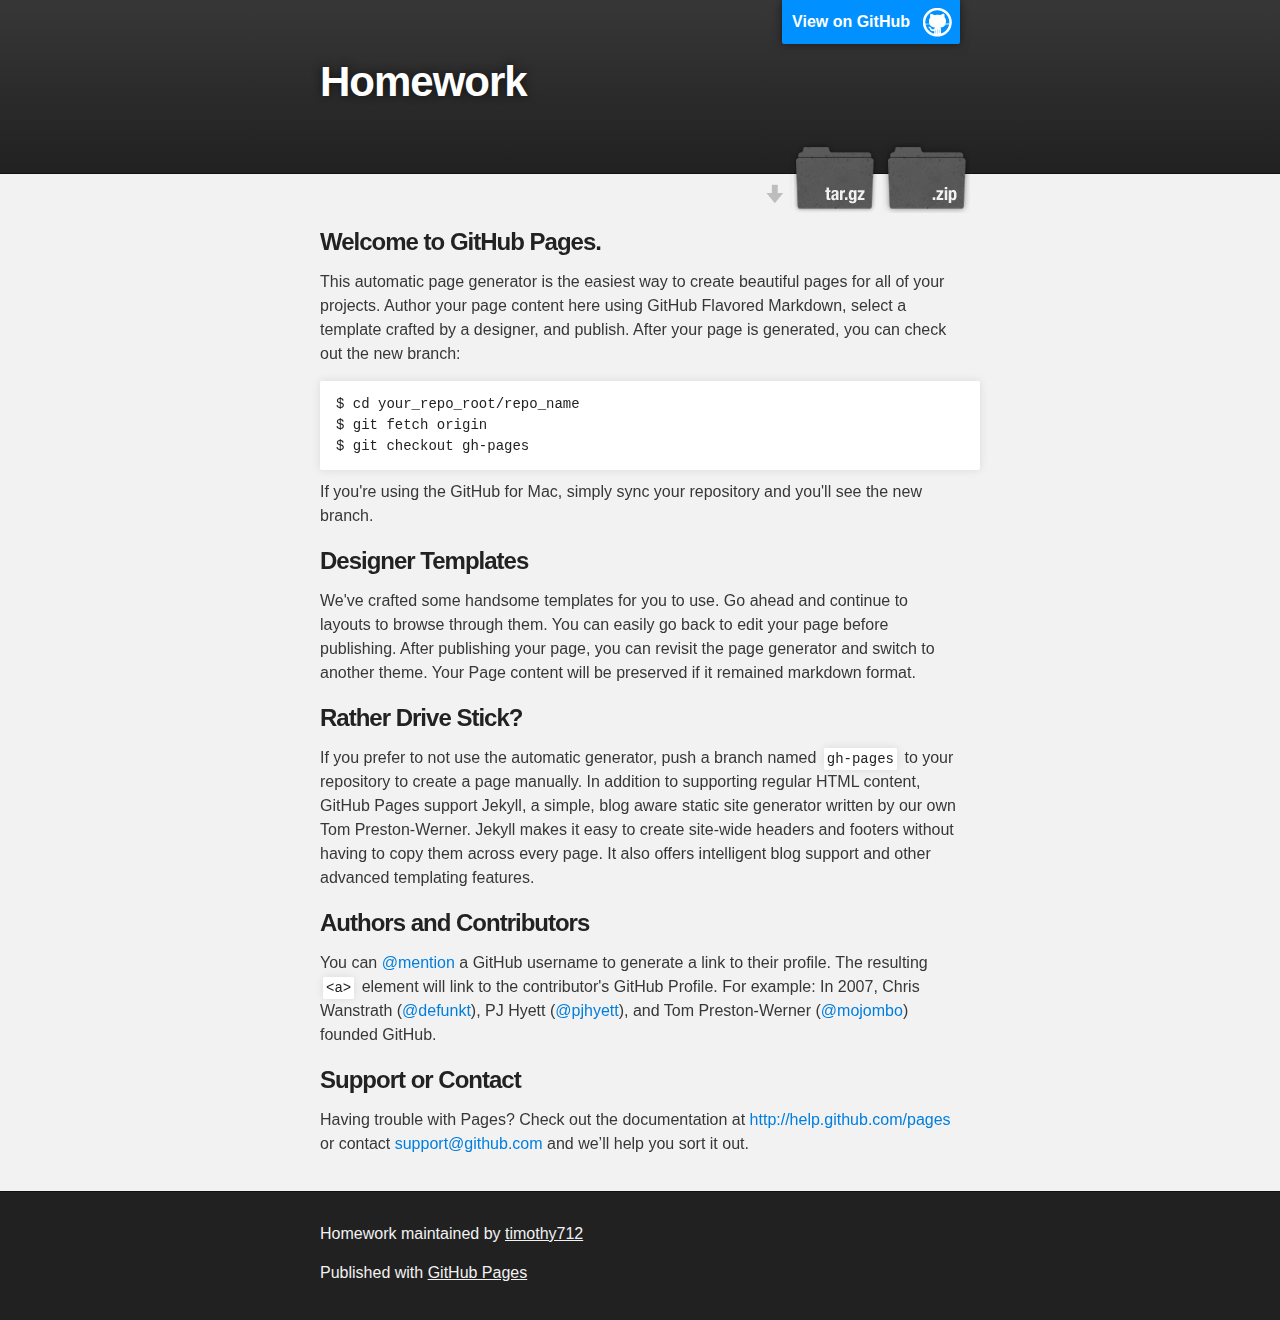
<file: index.html>
<!DOCTYPE html>
<html>

  <head>
    <meta charset='utf-8'>
    <meta http-equiv="X-UA-Compatible" content="chrome=1">
    <meta name="description" content="Homework : ">

    <link rel="stylesheet" type="text/css" media="screen" href="stylesheets/stylesheet.css">

    <title>Homework</title>
  </head>

  <body>

    <!-- HEADER -->
    <div id="header_wrap" class="outer">
        <header class="inner">
          <a id="forkme_banner" href="https://github.com/timothy712/Homework">View on GitHub</a>

          <h1 id="project_title">Homework</h1>
          <h2 id="project_tagline"></h2>

            <section id="downloads">
              <a class="zip_download_link" href="https://github.com/timothy712/Homework/zipball/master">Download this project as a .zip file</a>
              <a class="tar_download_link" href="https://github.com/timothy712/Homework/tarball/master">Download this project as a tar.gz file</a>
            </section>
        </header>
    </div>

    <!-- MAIN CONTENT -->
    <div id="main_content_wrap" class="outer">
      <section id="main_content" class="inner">
        <h3>
<a name="welcome-to-github-pages" class="anchor" href="#welcome-to-github-pages"><span class="octicon octicon-link"></span></a>Welcome to GitHub Pages.</h3>

<p>This automatic page generator is the easiest way to create beautiful pages for all of your projects. Author your page content here using GitHub Flavored Markdown, select a template crafted by a designer, and publish. After your page is generated, you can check out the new branch:</p>

<pre><code>$ cd your_repo_root/repo_name
$ git fetch origin
$ git checkout gh-pages
</code></pre>

<p>If you're using the GitHub for Mac, simply sync your repository and you'll see the new branch.</p>

<h3>
<a name="designer-templates" class="anchor" href="#designer-templates"><span class="octicon octicon-link"></span></a>Designer Templates</h3>

<p>We've crafted some handsome templates for you to use. Go ahead and continue to layouts to browse through them. You can easily go back to edit your page before publishing. After publishing your page, you can revisit the page generator and switch to another theme. Your Page content will be preserved if it remained markdown format.</p>

<h3>
<a name="rather-drive-stick" class="anchor" href="#rather-drive-stick"><span class="octicon octicon-link"></span></a>Rather Drive Stick?</h3>

<p>If you prefer to not use the automatic generator, push a branch named <code>gh-pages</code> to your repository to create a page manually. In addition to supporting regular HTML content, GitHub Pages support Jekyll, a simple, blog aware static site generator written by our own Tom Preston-Werner. Jekyll makes it easy to create site-wide headers and footers without having to copy them across every page. It also offers intelligent blog support and other advanced templating features.</p>

<h3>
<a name="authors-and-contributors" class="anchor" href="#authors-and-contributors"><span class="octicon octicon-link"></span></a>Authors and Contributors</h3>

<p>You can <a href="https://github.com/blog/821" class="user-mention">@mention</a> a GitHub username to generate a link to their profile. The resulting <code>&lt;a&gt;</code> element will link to the contributor's GitHub Profile. For example: In 2007, Chris Wanstrath (<a href="https://github.com/defunkt" class="user-mention">@defunkt</a>), PJ Hyett (<a href="https://github.com/pjhyett" class="user-mention">@pjhyett</a>), and Tom Preston-Werner (<a href="https://github.com/mojombo" class="user-mention">@mojombo</a>) founded GitHub.</p>

<h3>
<a name="support-or-contact" class="anchor" href="#support-or-contact"><span class="octicon octicon-link"></span></a>Support or Contact</h3>

<p>Having trouble with Pages? Check out the documentation at <a href="http://help.github.com/pages">http://help.github.com/pages</a> or contact <a href="mailto:support@github.com">support@github.com</a> and we’ll help you sort it out.</p>
      </section>
    </div>

    <!-- FOOTER  -->
    <div id="footer_wrap" class="outer">
      <footer class="inner">
        <p class="copyright">Homework maintained by <a href="https://github.com/timothy712">timothy712</a></p>
        <p>Published with <a href="http://pages.github.com">GitHub Pages</a></p>
      </footer>
    </div>

    

  </body>
</html>
</file>
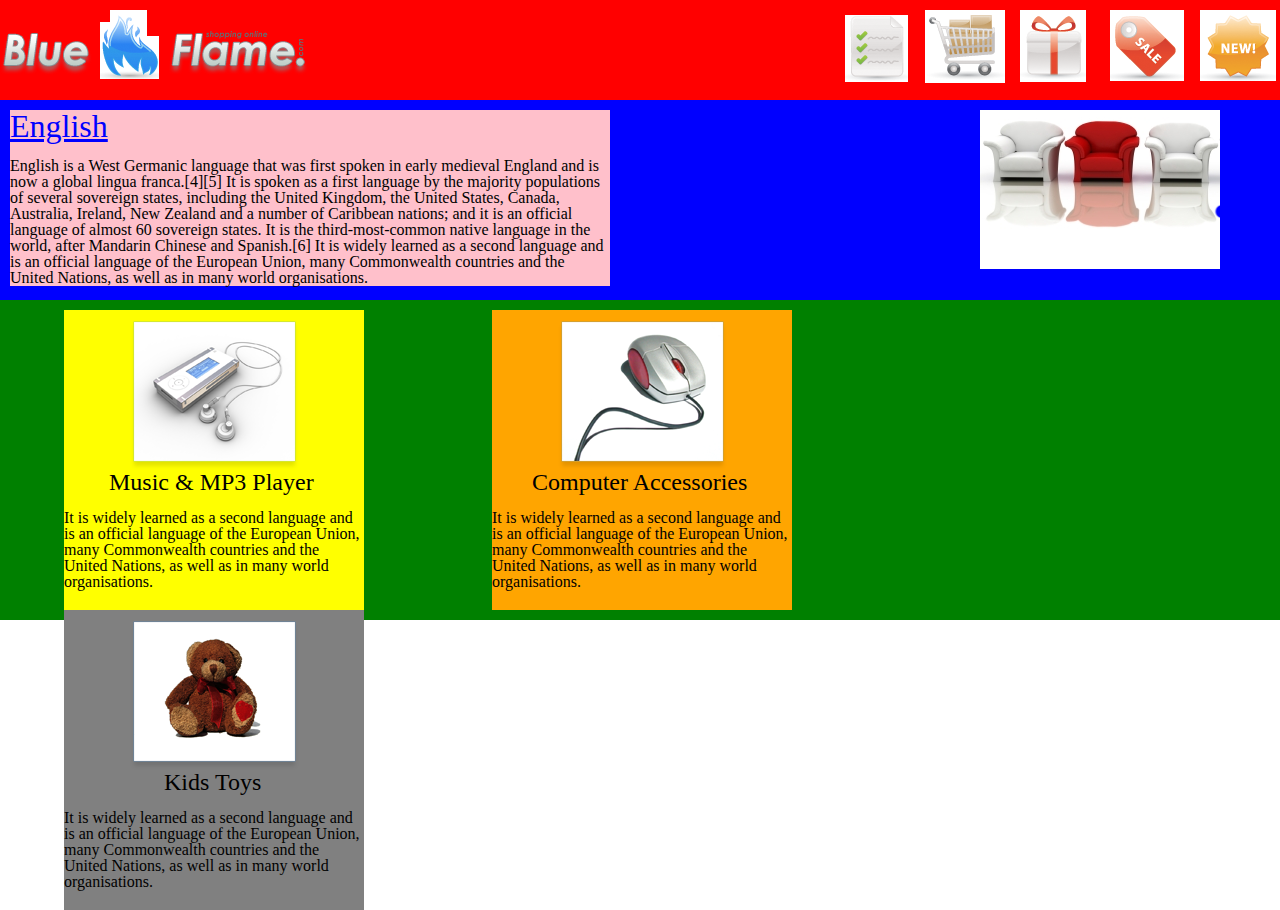
<file: week4.html>
<!DOCTYPE html>
<html lang="en">
<head>
	<meta charset="UTF-8">
	<title>homework</title>
	<link rel="stylesheet" href="a.css">
</head>
<body>
	<div class='wrap'>
	<div class='header'>
		<div class='logo'></div>
			
			<div class='menu_1'></div>
			<div class='menu_2'></div>
			<div class='menu_3'></div>
			<div class='menu_4'></div>
			<div class='menu_5'></div>
		
	</div>
	<div class='content'>
		<div class='body'>
			<p>
			<u><b><h1>English</h1></b></u><br />
			English is a West Germanic language that was first spoken in early medieval England and is now a global lingua franca.[4][5] It is spoken as a first language by the majority populations of several sovereign states, including the United Kingdom, the United States, Canada, Australia, Ireland, New Zealand and a number of Caribbean nations; and it is an official language of almost 60 sovereign states. It is the third-most-common native language in the world, after Mandarin Chinese and Spanish.[6] It is widely learned as a second language and is an official language of the European Union, many Commonwealth countries and the United Nations, as well as in many world organisations.</p>
		</div>
		<div class='demo'></div>
	</div>
	<div class='footer'>
		<div class='left'>
			<div class='product1'></div>
			<div class='s1'>
			Music & MP3 Player</div>
			<br />
			<div class='p'>
			It is widely learned as a second language and is an official language of the European Union, many Commonwealth countries and the United Nations, as well as in many world organisations.</div>
			
		</div>
		<div class='center'>
			<div class='product2'></div>
			<div class='s2'>
			<h2>Computer Accessories</h2></div>
			<br />
			<div class='p'>
			It is widely learned as a second language and is an official language of the European Union, many Commonwealth countries and the United Nations, as well as in many world organisations.</div>
		</div>
		<div class='right'>
			<div class='product3'></div>
			<div class='s3'>
			<h2>Kids Toys</h2></div>
			<br />
			<div class='p'>
			It is widely learned as a second language and is an official language of the European Union, many Commonwealth countries and the United Nations, as well as in many world organisations.</div>
		</div>
	</div></div>

</body>
</html>
</file>
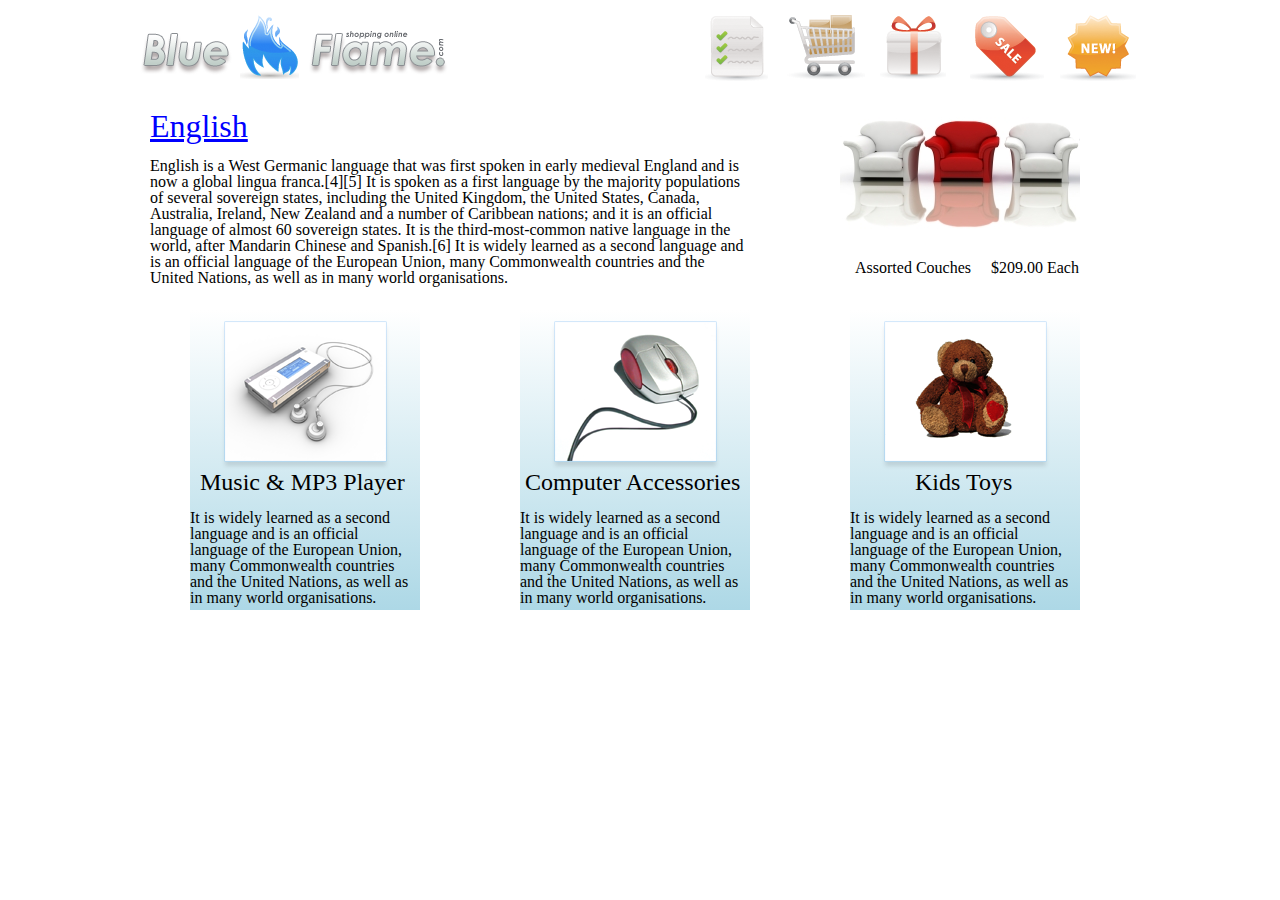
<file: week4/week4.html>
<!DOCTYPE html>
<html lang="en">
<head>
	<meta charset="UTF-8">
	<title>homework</title>
	<link rel="stylesheet" href="all.css">
</head>
<body>
	<div class='wrap'>
	<div class='header'>
		<a href="#">
		<div class='logo'></div>
		</a>	
			<div class='menu_1'></div>
			<div class='menu_2'></div>
			<div class='menu_3'></div>
			<div class='menu_4'></div>
			<div class='menu_5'></div>
		
	</div>
	<div class='content'>
		<div class='body'>
			<p>
			<u><b><h1>English</h1></b></u><br />
			English is a West Germanic language that was first spoken in early medieval England and is now a global lingua franca.[4][5] It is spoken as a first language by the majority populations of several sovereign states, including the United Kingdom, the United States, Canada, Australia, Ireland, New Zealand and a number of Caribbean nations; and it is an official language of almost 60 sovereign states. It is the third-most-common native language in the world, after Mandarin Chinese and Spanish.[6] It is widely learned as a second language and is an official language of the European Union, many Commonwealth countries and the United Nations, as well as in many world organisations.</p>
		</div>
		<div class='demo'>
			<div class='word'>
				<span>Assorted Couches &nbsp&nbsp&nbsp $209.00 Each
				</span>
			</div>
		</div>
	</div>
	<div class='footer'>
		<div class='left'>
			<div class='product1'></div>
			<div class='s1'>
			Music & MP3 Player</div>
			<br />
			<div class='p'>
			It is widely learned as a second language and is an official language of the European Union, many Commonwealth countries and the United Nations, as well as in many world organisations.</div>
			
		</div>
		<div class='center'>
			<div class='product2'></div>
			<div class='s2'>
			<h2>Computer Accessories</h2></div>
			<br />
			<div class='p'>
			It is widely learned as a second language and is an official language of the European Union, many Commonwealth countries and the United Nations, as well as in many world organisations.</div>
		</div>
		<div class='right'>
			<div class='product3'></div>
			<div class='s3'>
			<h2>Kids Toys</h2></div>
			<br />
			<div class='p'>
			It is widely learned as a second language and is an official language of the European Union, many Commonwealth countries and the United Nations, as well as in many world organisations.</div>
		</div>
	</div></div>

</body>
</html>
</file>
<file: stylesheets/stylesheet.css>
/*******************************************************************************
Slate Theme for GitHub Pages
by Jason Costello, @jsncostello
*******************************************************************************/

@import url(pygment_trac.css);

/*******************************************************************************
MeyerWeb Reset
*******************************************************************************/

html, body, div, span, applet, object, iframe,
h1, h2, h3, h4, h5, h6, p, blockquote, pre,
a, abbr, acronym, address, big, cite, code,
del, dfn, em, img, ins, kbd, q, s, samp,
small, strike, strong, sub, sup, tt, var,
b, u, i, center,
dl, dt, dd, ol, ul, li,
fieldset, form, label, legend,
table, caption, tbody, tfoot, thead, tr, th, td,
article, aside, canvas, details, embed,
figure, figcaption, footer, header, hgroup,
menu, nav, output, ruby, section, summary,
time, mark, audio, video {
  margin: 0;
  padding: 0;
  border: 0;
  font: inherit;
  vertical-align: baseline;
}

/* HTML5 display-role reset for older browsers */
article, aside, details, figcaption, figure,
footer, header, hgroup, menu, nav, section {
  display: block;
}

ol, ul {
  list-style: none;
}

table {
  border-collapse: collapse;
  border-spacing: 0;
}

/*******************************************************************************
Theme Styles
*******************************************************************************/

body {
  box-sizing: border-box;
  color:#373737;
  background: #212121;
  font-size: 16px;
  font-family: 'Myriad Pro', Calibri, Helvetica, Arial, sans-serif;
  line-height: 1.5;
  -webkit-font-smoothing: antialiased;
}

h1, h2, h3, h4, h5, h6 {
  margin: 10px 0;
  font-weight: 700;
  color:#222222;
  font-family: 'Lucida Grande', 'Calibri', Helvetica, Arial, sans-serif;
  letter-spacing: -1px;
}

h1 {
  font-size: 36px;
  font-weight: 700;
}

h2 {
  padding-bottom: 10px;
  font-size: 32px;
  background: url('../images/bg_hr.png') repeat-x bottom;
}

h3 {
  font-size: 24px;
}

h4 {
  font-size: 21px;
}

h5 {
  font-size: 18px;
}

h6 {
  font-size: 16px;
}

p {
  margin: 10px 0 15px 0;
}

footer p {
  color: #f2f2f2;
}

a {
  text-decoration: none;
  color: #007edf;
  text-shadow: none;

  transition: color 0.5s ease;
  transition: text-shadow 0.5s ease;
  -webkit-transition: color 0.5s ease;
  -webkit-transition: text-shadow 0.5s ease;
  -moz-transition: color 0.5s ease;
  -moz-transition: text-shadow 0.5s ease;
  -o-transition: color 0.5s ease;
  -o-transition: text-shadow 0.5s ease;
  -ms-transition: color 0.5s ease;
  -ms-transition: text-shadow 0.5s ease;
}

a:hover, a:focus {text-decoration: underline;}

footer a {
  color: #F2F2F2;
  text-decoration: underline;
}

em {
  font-style: italic;
}

strong {
  font-weight: bold;
}

img {
  position: relative;
  margin: 0 auto;
  max-width: 739px;
  padding: 5px;
  margin: 10px 0 10px 0;
  border: 1px solid #ebebeb;

  box-shadow: 0 0 5px #ebebeb;
  -webkit-box-shadow: 0 0 5px #ebebeb;
  -moz-box-shadow: 0 0 5px #ebebeb;
  -o-box-shadow: 0 0 5px #ebebeb;
  -ms-box-shadow: 0 0 5px #ebebeb;
}

p img {
  display: inline;
  margin: 0;
  padding: 0;
  vertical-align: middle;
  text-align: center;
  border: none;
}

pre, code {
  width: 100%;
  color: #222;
  background-color: #fff;

  font-family: Monaco, "Bitstream Vera Sans Mono", "Lucida Console", Terminal, monospace;
  font-size: 14px;

  border-radius: 2px;
  -moz-border-radius: 2px;
  -webkit-border-radius: 2px;
}

pre {
  width: 100%;
  padding: 10px;
  box-shadow: 0 0 10px rgba(0,0,0,.1);
  overflow: auto;
}

code {
  padding: 3px;
  margin: 0 3px;
  box-shadow: 0 0 10px rgba(0,0,0,.1);
}

pre code {
  display: block;
  box-shadow: none;
}

blockquote {
  color: #666;
  margin-bottom: 20px;
  padding: 0 0 0 20px;
  border-left: 3px solid #bbb;
}


ul, ol, dl {
  margin-bottom: 15px
}

ul {
  list-style: inside;
  padding-left: 20px;
}

ol {
  list-style: decimal inside;
  padding-left: 20px;
}

dl dt {
  font-weight: bold;
}

dl dd {
  padding-left: 20px;
  font-style: italic;
}

dl p {
  padding-left: 20px;
  font-style: italic;
}

hr {
  height: 1px;
  margin-bottom: 5px;
  border: none;
  background: url('../images/bg_hr.png') repeat-x center;
}

table {
  border: 1px solid #373737;
  margin-bottom: 20px;
  text-align: left;
 }

th {
  font-family: 'Lucida Grande', 'Helvetica Neue', Helvetica, Arial, sans-serif;
  padding: 10px;
  background: #373737;
  color: #fff;
 }

td {
  padding: 10px;
  border: 1px solid #373737;
 }

form {
  background: #f2f2f2;
  padding: 20px;
}

/*******************************************************************************
Full-Width Styles
*******************************************************************************/

.outer {
  width: 100%;
}

.inner {
  position: relative;
  max-width: 640px;
  padding: 20px 10px;
  margin: 0 auto;
}

#forkme_banner {
  display: block;
  position: absolute;
  top:0;
  right: 10px;
  z-index: 10;
  padding: 10px 50px 10px 10px;
  color: #fff;
  background: url('../images/blacktocat.png') #0090ff no-repeat 95% 50%;
  font-weight: 700;
  box-shadow: 0 0 10px rgba(0,0,0,.5);
  border-bottom-left-radius: 2px;
  border-bottom-right-radius: 2px;
}

#header_wrap {
  background: #212121;
  background: -moz-linear-gradient(top, #373737, #212121);
  background: -webkit-linear-gradient(top, #373737, #212121);
  background: -ms-linear-gradient(top, #373737, #212121);
  background: -o-linear-gradient(top, #373737, #212121);
  background: linear-gradient(top, #373737, #212121);
}

#header_wrap .inner {
  padding: 50px 10px 30px 10px;
}

#project_title {
  margin: 0;
  color: #fff;
  font-size: 42px;
  font-weight: 700;
  text-shadow: #111 0px 0px 10px;
}

#project_tagline {
  color: #fff;
  font-size: 24px;
  font-weight: 300;
  background: none;
  text-shadow: #111 0px 0px 10px;
}

#downloads {
  position: absolute;
  width: 210px;
  z-index: 10;
  bottom: -40px;
  right: 0;
  height: 70px;
  background: url('../images/icon_download.png') no-repeat 0% 90%;
}

.zip_download_link {
  display: block;
  float: right;
  width: 90px;
  height:70px;
  text-indent: -5000px;
  overflow: hidden;
  background: url(../images/sprite_download.png) no-repeat bottom left;
}

.tar_download_link {
  display: block;
  float: right;
  width: 90px;
  height:70px;
  text-indent: -5000px;
  overflow: hidden;
  background: url(../images/sprite_download.png) no-repeat bottom right;
  margin-left: 10px;
}

.zip_download_link:hover {
  background: url(../images/sprite_download.png) no-repeat top left;
}

.tar_download_link:hover {
  background: url(../images/sprite_download.png) no-repeat top right;
}

#main_content_wrap {
  background: #f2f2f2;
  border-top: 1px solid #111;
  border-bottom: 1px solid #111;
}

#main_content {
  padding-top: 40px;
}

#footer_wrap {
  background: #212121;
}



/*******************************************************************************
Small Device Styles
*******************************************************************************/

@media screen and (max-width: 480px) {
  body {
    font-size:14px;
  }

  #downloads {
    display: none;
  }

  .inner {
    min-width: 320px;
    max-width: 480px;
  }

  #project_title {
  font-size: 32px;
  }

  h1 {
    font-size: 28px;
  }

  h2 {
    font-size: 24px;
  }

  h3 {
    font-size: 21px;
  }

  h4 {
    font-size: 18px;
  }

  h5 {
    font-size: 14px;
  }

  h6 {
    font-size: 12px;
  }

  code, pre {
    min-width: 320px;
    max-width: 480px;
    font-size: 11px;
  }

}
</file>
<file: a.css>
html, body, div, span, applet, object, iframe,
h1, h2, h3, h4, h5, h6, p, blockquote, pre,
a, abbr, acronym, address, big, cite, code,
del, dfn, em, img, ins, kbd, q, s, samp,
small, strike, strong, sub, sup, tt, var,
b, u, i, center,
dl, dt, dd, ol, ul, li,
fieldset, form, label, legend,
table, caption, tbody, tfoot, thead, tr, th, td,
article, aside, canvas, details, embed, 
figure, figcaption, footer, header, hgroup, 
menu, nav, output, ruby, section, summary,
time, mark, audio, video {
	margin: 0;
	padding: 0;
	border: 0;
	font-size: 100%;
	font: inherit;
	vertical-align: baseline;
}
/* HTML5 display-role reset for older browsers */
article, aside, details, figcaption, figure, 
footer, header, hgroup, menu, nav, section {
	display: block;
}
body {
	line-height: 1;
}
ol, ul {
	list-style: none;
}
blockquote, q {
	quotes: none;
}
blockquote:before, blockquote:after,
q:before, q:after {
	content: '';
	content: none;
}
table {
	border-collapse: collapse;
	border-spacing: 0;
}

.wrap{
	height: 700px;
}

.header{
	height: 90px;
	background: red;
	padding-top: 10px;
}


.menu_1{
	float: right;
	background: url('images/menu-5.png') no-repeat;
	height: 80px;
	width: 80px;
}

.menu_2{
	float: right;
	background: url('images/menu-4.png') no-repeat;
	height: 80px;
	width: 80px;
	margin-right: 10px;
}


.menu_3{
	float: right;
	background: url('images/menu-3.png') no-repeat;
	height: 80px;
	width: 80px;
	margin-right: 10px;
}

.menu_4{
	float: right;
	background: url('images/menu-2.png') no-repeat;
	height: 80px;
	width: 80px;
	margin-right: 15px;
}


.menu_5{
	float: right;
	background: url('images/menu-1.png') no-repeat;
	height: 80px;
	width: 80px;
	margin-right: 0px;
	margin-top: 5px;
}


.content{
	height: 190px;
	background: blue;
	padding-top: 10px;
	padding-left: 10px;
}

.footer{
	height: 300px;
	background: green;
	padding: 10px 0 10px 0;
}

.left{
	height: 290px;
	width: 300px;
	float: left;
	background: yellow;
	margin:0 5% 0 5%;
	padding-top: 10px;
	position: relative;
}

.center{
	height: 290px;
	width: 300px;
	float: left;
	background: orange;
	margin:0 5% 0 5%;
	padding-top: 10px;
}

.right{
	height: 290px;
	width: 300px;
	float: left;
	background: gray;
	margin:0 5% 0 5%;
	padding-top: 10px;
}

.logo{ 
	
	background: url('images/logo.png') no-repeat;
	height: 70px;
	float: left;
	width: 400px;
}

.demo{
	background: url('images/demo.png') no-repeat;
	height: 180px;
	width: 300px;
	float: right;
}

.body{
	width: 600px;
	background: pink;
	float: left;
}

h1{
	font-size:200%;
	color:blue;
}

.product1{
	background: url('images/product-1.png')50% no-repeat;
	height: 150px;

}

.product2{
	background: url('images/product-2.png')50% no-repeat;
	height: 150px;
}

.product3{
	background: url('images/product-3.png')50% no-repeat;
	height: 150px;
}

.s1{
	display: block;
	font-size:150%;
	color:black;
	margin:0 auto 0 auto;
	width: 210px;
}

.s2{
	display: block;
	font-size:150%;
	color:black;
	margin:0 auto 0 auto;
	width: 220px;
}

.s3{
	display: block;
	font-size:150%;
	color:black;
	margin:0 auto 0 auto;
	width: 100px;
}


p{
	display: block;
	margin:0 50%; 
	position: absolute;
	left:50%;
}
</file>
<file: week4/all.css>
html, body, div, span, applet, object, iframe,
h1, h2, h3, h4, h5, h6, p, blockquote, pre,
a, abbr, acronym, address, big, cite, code,
del, dfn, em, img, ins, kbd, q, s, samp,
small, strike, strong, sub, sup, tt, var,
b, u, i, center,
dl, dt, dd, ol, ul, li,
fieldset, form, label, legend,
table, caption, tbody, tfoot, thead, tr, th, td,
article, aside, canvas, details, embed, 
figure, figcaption, footer, header, hgroup, 
menu, nav, output, ruby, section, summary,
time, mark, audio, video {
	margin: 0;
	padding: 0;
	border: 0;
	font-size: 100%;
	font: inherit;
	vertical-align: baseline;
}
/* HTML5 display-role reset for older browsers */
article, aside, details, figcaption, figure, 
footer, header, hgroup, menu, nav, section {
	display: block;
}
body {
	line-height: 1;
}
ol, ul {
	list-style: none;
}
blockquote, q {
	quotes: none;
}
blockquote:before, blockquote:after,
q:before, q:after {
	content: '';
	content: none;
}
table {
	border-collapse: collapse;
	border-spacing: 0;
}

.wrap{
	
	width: 1000px;
	margin: 0 auto 0 auto;
}

.header{
	height: 90px;
	
	padding-top: 10px;
}


.menu_1{
	float: right;
	background: url('../images/menu-5.png') no-repeat;
	height: 80px;
	width: 80px;
}

.menu_2{
	float: right;
	background: url('../images/menu-4.png') no-repeat;
	height: 80px;
	width: 80px;
	margin-right: 10px;
}


.menu_3{
	float: right;
	background: url('../images/menu-3.png') no-repeat;
	height: 80px;
	width: 80px;
	margin-right: 10px;
}

.menu_4{
	float: right;
	background: url('../images/menu-2.png') no-repeat;
	height: 80px;
	width: 80px;
	margin-right: 15px;
}


.menu_5{
	float: right;
	background: url('../images/menu-1.png') no-repeat;
	height: 80px;
	width: 80px;
	margin-right: 0px;
	margin-top: 5px;
}


.content{
	height: 190px;
	
	padding-top: 10px;
	padding-left: 10px;
}

.footer{
	height: 300px;
	
	padding: 10px 0 10px 0;
}

.left{
	height: 290px;
	width: 230px;
	float: left;
	background:-webkit-linear-gradient(top,#ffffff,#add8e6);
	margin:0 5% 0 5%;
	padding-top: 10px;
	position: relative;
}

.center{
	height: 290px;
	width: 230px;
	float: left;
	background:-webkit-linear-gradient(top,#ffffff,#add8e6);
	margin:0 5% 0 5%;
	padding-top: 10px;
}

.right{
	height: 290px;
	width: 230px;
	float: left;
	background:-webkit-linear-gradient(top,#ffffff,#add8e6);
	margin:0 5% 0 5%;
	padding-top: 10px;
}

.logo{ 
	
	background: url('../images/logo.png') no-repeat;
	height: 70px;
	float: left;
	width: 400px;
}

.demo{
	background: url('../images/demo.png') no-repeat;
	height: 180px;
	width: 300px;
	float: right;
	position: relative;
}

.word{
	display:block;
	position: absolute;
	top:150px;
	left: 15px;
}

.body{
	width: 600px;
	
	float: left;
}

h1{
	font-size:200%;
	color:blue;
}

.product1{
	background: url('../images/product-1.png')50% no-repeat;
	height: 150px;

}

.product2{
	background: url('../images/product-2.png')50% no-repeat;
	height: 150px;
}

.product3{
	background: url('../images/product-3.png')50% no-repeat;
	height: 150px;
}

.s1{
	display: block;
	font-size:150%;
	color:black;
	margin:0 auto 0 auto;
	width: 210px;
}

.s2{
	display: block;
	font-size:150%;
	color:black;
	margin:0 auto 0 auto;
	width: 220px;
}

.s3{
	display: block;
	font-size:150%;
	color:black;
	margin:0 auto 0 auto;
	width: 100px;
}


p{
	display: block;
	margin:0 50%; 
	position: absolute;
	left:50%;
}

h3{
	font-size: 50%;
}

a{
	display: block;
	
}
</file>
